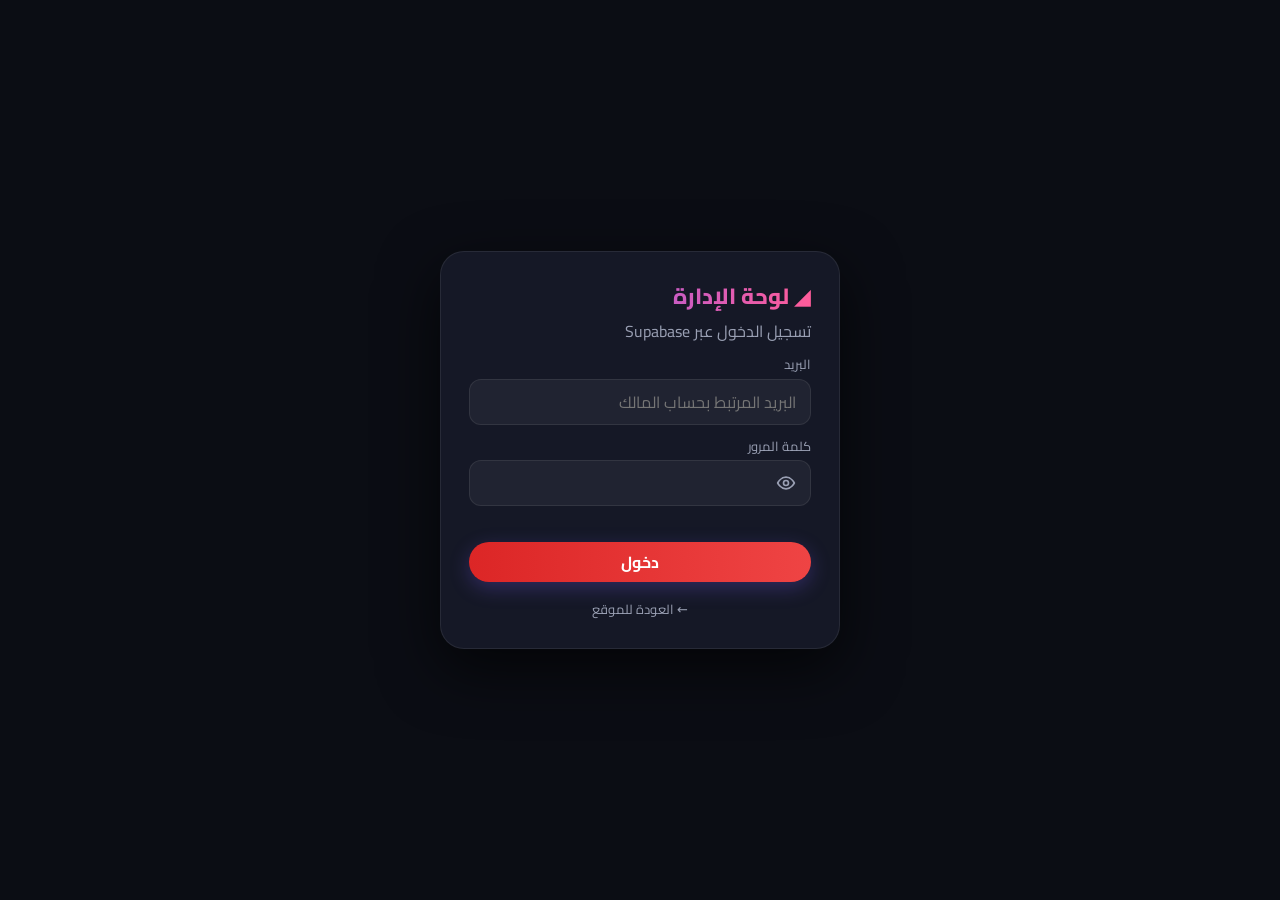
<file: admin.html>
<!DOCTYPE html>
<html lang="ar" dir="rtl">
<head>
<meta charset="utf-8">
<meta name="viewport" content="width=device-width, initial-scale=1">
<meta name="robots" content="noindex, nofollow">
<title>لوحة الإدارة | Galaxite</title>
<link rel="preconnect" href="https://fonts.googleapis.com">
<link href="https://fonts.googleapis.com/css2?family=Cairo:wght@400;600;800&display=swap" rel="stylesheet">
<link rel="icon" href="icon.svg" type="image/svg+xml">
<link rel="stylesheet" href="admin.css">
</head>
<body>
<div id="root"></div>
<script src="data.js"></script>
<script src="auth-config.js"></script>
<script src="supabase-client.js"></script>
<script src="reports.js"></script>
<script src="admin.js"></script>
</body>
</html>
</file>
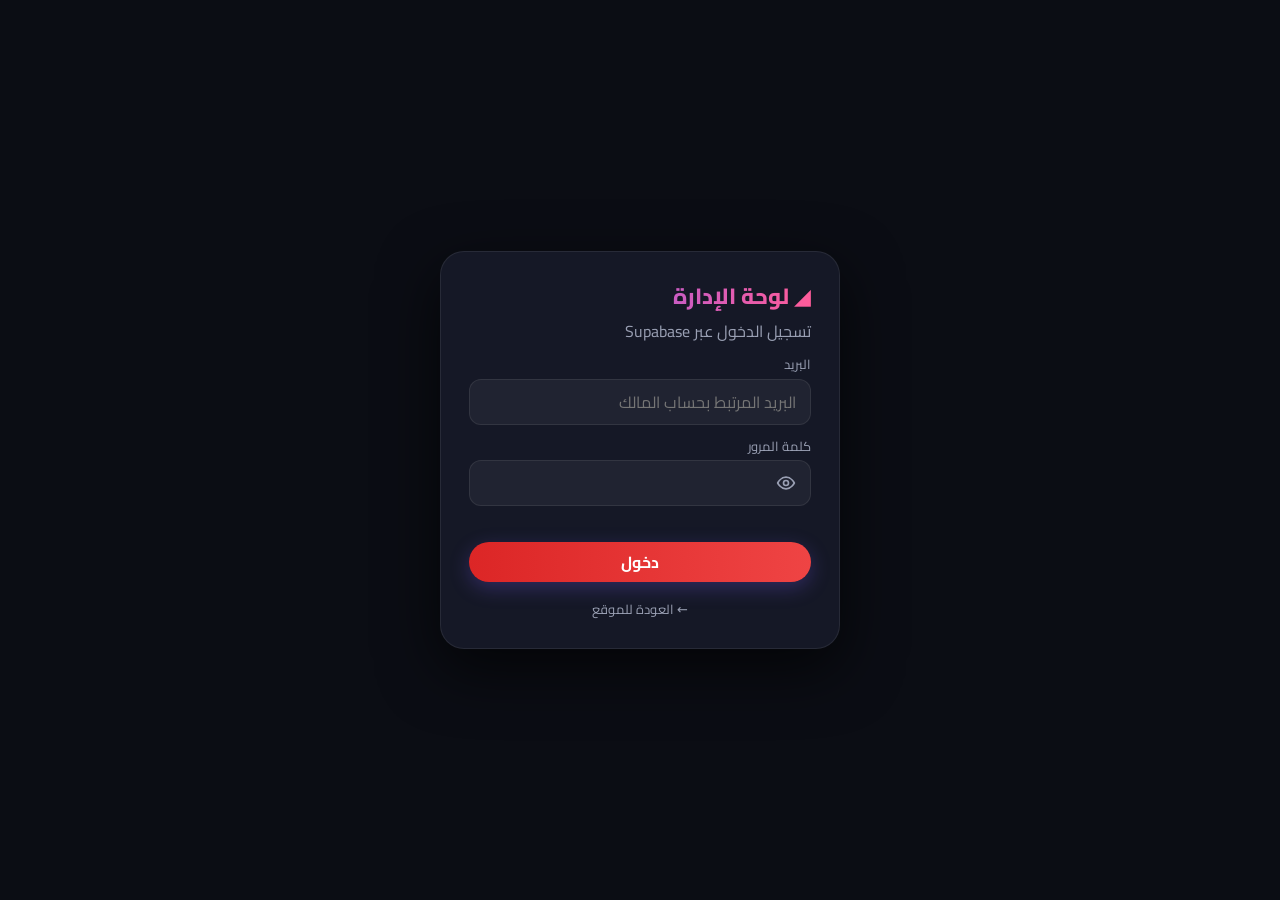
<file: siteadmin.html>
<!doctype html>
<html lang="ar" dir="rtl">
<head>
  <meta charset="utf-8">
  <meta name="viewport" content="width=device-width, initial-scale=1">
  <meta http-equiv="refresh" content="0;url=admin.html">
  <title>Galaxite — لوحة الإدارة</title>
  <script>location.replace("admin.html");</script>
</head>
<body>
  <p>جارٍ تحويلك إلى لوحة الإدارة الآمنة... <a href="admin.html">اضغط هنا إذا لم يتم التحويل</a></p>
</body>
</html>
</file>
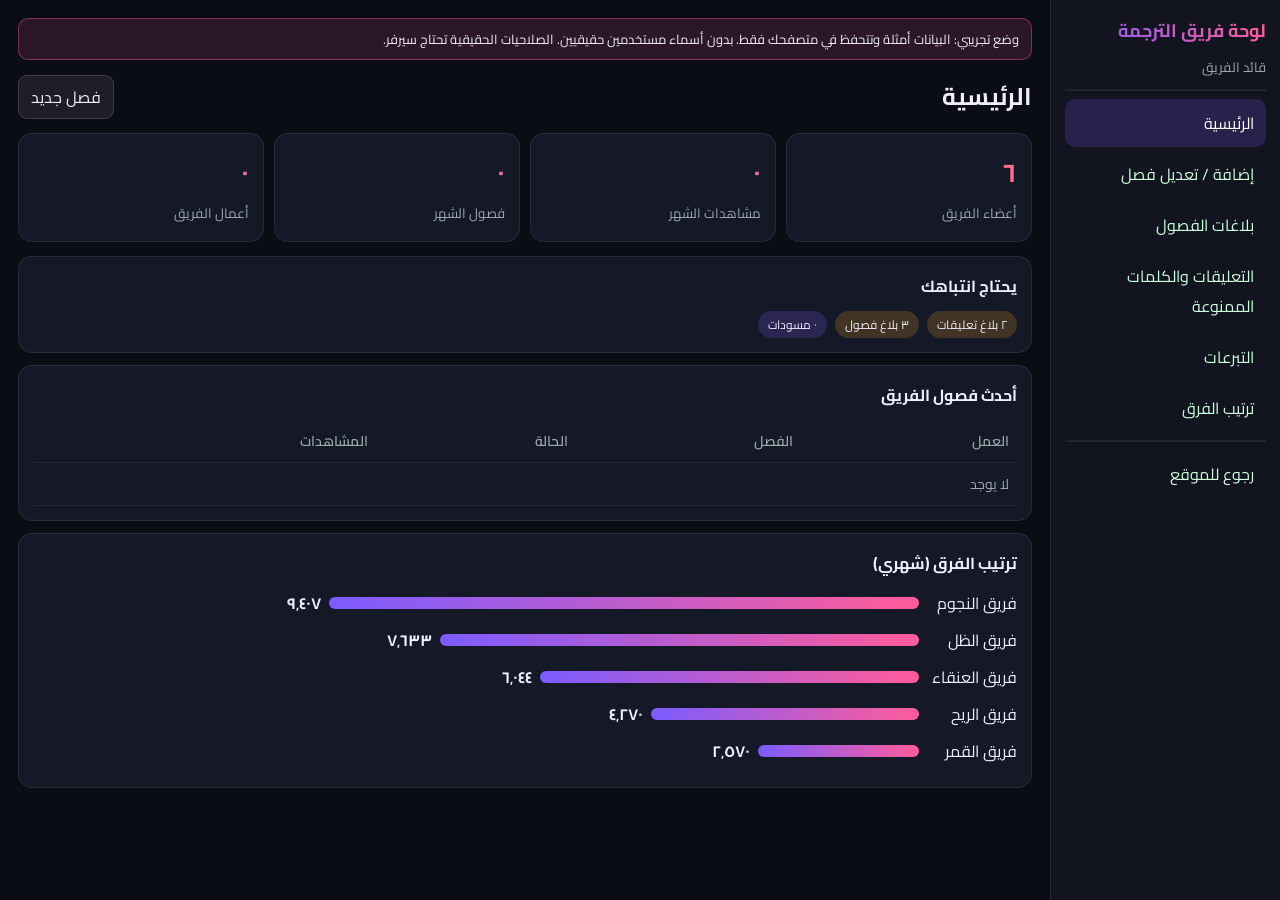
<file: team.html>
<!DOCTYPE html><html lang="ar" dir="rtl"><head><meta charset="utf-8"><meta name="viewport" content="width=device-width,initial-scale=1"><meta name="robots" content="noindex"><title>لوحة فريق الترجمة</title>
<link href="https://fonts.googleapis.com/css2?family=Cairo:wght@400;600;800&display=swap" rel="stylesheet"><link rel="stylesheet" href="panel.css"></head><body><div id="root"></div>
<script src="data.js"></script><script src="panel.js"></script><script src="team.js"></script></body></html>
</file>
<file: admin.css>
*{box-sizing:border-box}
:root{--acc:#7c5cff;--acc2:#ff5c9a;--bg:#0b0d14;--card:#151826;--line:#ffffff14;--mut:#9aa0b4}
body{margin:0;background:var(--bg);color:#e8e8ef;font-family:Cairo,system-ui,"Segoe UI",Tahoma,sans-serif;line-height:1.5}
button,input,select,textarea{font:inherit;color:inherit}
a{color:inherit;text-decoration:none}
.btn{display:inline-flex;align-items:center;gap:6px;min-height:40px;padding:0 16px;border:0;border-radius:999px;background:#ffffff14;cursor:pointer;transition:transform .15s,background .2s}
.btn:hover{background:#ffffff22}.btn:active{transform:scale(.97)}
.btn.pri{background:linear-gradient(90deg,var(--acc),var(--acc2));color:#fff;font-weight:700;box-shadow:0 6px 20px #7c5cff44}
.btn.dan{background:#ef444422;color:#ff8080}
.btn.sm{min-height:32px;padding:0 12px;font-size:13px}
:focus-visible{outline:2px solid #fff;outline-offset:2px}
input,select,textarea{width:100%;padding:10px 14px;border-radius:12px;border:1px solid var(--line);background:#ffffff0d}
input:focus,select:focus,textarea:focus{outline:2px solid var(--acc);border-color:transparent}
label{display:block;font-size:13px;color:var(--mut);margin:12px 0 4px}
.gate{min-height:100vh;display:grid;place-items:center;padding:20px}
.gate .box{width:100%;max-width:400px;background:var(--card);border:1px solid var(--line);border-radius:24px;padding:28px;box-shadow:0 20px 60px #000a}
.logo{font-weight:800;font-size:22px;background:linear-gradient(90deg,var(--acc),var(--acc2));-webkit-background-clip:text;background-clip:text;color:transparent}
.warn{background:#f59e0b1f;border:1px solid #f59e0b55;color:#fbbf24;border-radius:12px;padding:10px 12px;font-size:13px;margin:14px 0}
.err{color:#ff8080;font-size:13px;min-height:20px;margin-top:8px}
.app{display:grid;grid-template-columns:230px 1fr;min-height:100vh}
.side{background:#0f1220;border-inline-end:1px solid var(--line);padding:18px 12px;position:sticky;top:0;height:100vh;display:flex;flex-direction:column;gap:6px}
.side a,.side button.nav{display:flex;align-items:center;gap:10px;padding:10px 14px;border-radius:12px;border:0;background:none;text-align:start;cursor:pointer;color:var(--mut)}
.side a.on{background:linear-gradient(90deg,#7c5cff33,#ff5c9a22);color:#fff}
.side .sp{flex:1}
.main{padding:22px;max-width:1100px;width:100%}
.top{display:flex;flex-wrap:wrap;gap:12px;align-items:center;justify-content:space-between;margin-bottom:18px}
.top h1{margin:0;font-size:24px}
.stats{display:grid;grid-template-columns:repeat(auto-fit,minmax(170px,1fr));gap:14px;margin-bottom:22px}
.stat{background:var(--card);border:1px solid var(--line);border-radius:18px;padding:16px}
.stat b{display:block;font-size:30px;font-weight:800}.stat span{color:var(--mut);font-size:13px}
.panel{background:var(--card);border:1px solid var(--line);border-radius:18px;padding:16px;margin-bottom:18px}
.panel h2{margin:0 0 12px;font-size:17px}
table{width:100%;border-collapse:collapse}
th,td{padding:10px 8px;text-align:start;border-bottom:1px solid var(--line);font-size:14px}
th{color:var(--mut);font-weight:600}
.tw{overflow-x:auto}
.thumb{width:36px;height:52px;border-radius:6px;object-fit:cover;display:block}
.pill{display:inline-block;padding:2px 10px;border-radius:999px;font-size:12px;background:#ffffff14}
.row2{display:grid;grid-template-columns:1fr 1fr;gap:12px}
.modal{position:fixed;inset:0;background:#000b;display:grid;place-items:center;padding:16px;z-index:50;overflow:auto}
.modal .box{width:100%;max-width:560px;background:var(--card);border:1px solid var(--line);border-radius:22px;padding:22px;max-height:94vh;overflow:auto}
.modal h2{margin:0 0 6px}
.acts{display:flex;gap:8px;flex-wrap:wrap;margin-top:16px}
.toast{position:fixed;bottom:20px;inset-inline-start:50%;transform:translateX(50%);background:#22c55e;color:#04210f;padding:10px 20px;border-radius:999px;font-weight:700;z-index:99}
.empty{text-align:center;color:var(--mut);padding:30px}
pre.code{background:#0b0d14;border:1px solid var(--line);border-radius:12px;padding:12px;overflow:auto;direction:ltr;text-align:left;font-size:12px;max-height:260px}
.menu{display:none}
@media (max-width:760px){
 .app{grid-template-columns:1fr}
 .side{position:fixed;bottom:0;top:auto;height:auto;inset-inline:0;flex-direction:row;justify-content:space-around;padding:6px;z-index:20;border-top:1px solid var(--line);border-inline-end:0}
 .side .brand,.side .sp,.side .nav span{display:none}
 .side a,.side button.nav{flex-direction:column;gap:2px;padding:6px 10px;font-size:11px}
 .main{padding:14px 12px 90px}
 .row2{grid-template-columns:1fr}
}
.main,.panel{min-width:0}.tw{max-width:100%}
@media (max-width:760px){#sq{max-width:none!important;flex:1 1 100%}#add,#qa{flex:1 1 100%;justify-content:center}html,body{overflow-x:hidden}}
@media (max-width:760px){
 .side .nav span{display:block!important}.side a,.side button.nav{font-size:10px;padding:6px 6px}
 table:has(#tb) thead{display:none}table:has(#tb),#tb{display:block}
 #tb tr{display:flex;flex-wrap:wrap;align-items:center;gap:6px 10px;padding:12px 0;border-bottom:1px solid var(--line)}
 #tb td{border:0;padding:0}#tb td:nth-child(1){flex:0 0 44px;order:1}#tb td:nth-child(2){flex:1 1 calc(100% - 64px);order:2;font-size:15px}
 #tb td:nth-child(3),#tb td:nth-child(4),#tb td:nth-child(5),#tb td:nth-child(6){order:3;font-size:13px;color:var(--mut)}
 #tb td:nth-child(5)::after{content:" فصل"}#tb td:nth-child(6)::before{content:"⭐ "}
 #tb td:nth-child(7){order:4;flex:1 1 100%;display:flex;gap:8px}#tb td:nth-child(7) .btn{flex:1;justify-content:center;min-height:40px}
 #tb td.empty{flex:1 1 100%}
}
.gchips{display:flex;flex-wrap:wrap;gap:6px;margin-top:8px}
.stat small.up{display:block;color:#3ddc84;margin-top:4px}
.warn{background:#f59e0b14;border:1px solid #f59e0b40;border-radius:12px;padding:10px 14px;margin-bottom:14px;font-size:14px;line-height:1.7}
.side a.on{background:linear-gradient(90deg,#dc262644,#dc262618)}.btn.pri{background:linear-gradient(90deg,#dc2626,#ef4444)}
.side{overflow:auto}

/* Password visibility control: keep the eye inside the right edge of the LTR input. */
.admin-pw{position:relative;display:block;width:100%;direction:ltr}
.admin-pw input{width:100%;box-sizing:border-box;padding-right:48px;padding-left:12px;padding-inline-start:12px;padding-inline-end:48px}
.admin-pw-toggle{position:absolute;right:8px;left:auto;top:50%;transform:translateY(-50%);width:34px;height:34px;display:grid;place-items:center;padding:0;border:0;border-radius:8px;background:transparent;color:var(--mut);cursor:pointer;z-index:2}
.admin-pw-toggle:hover{color:#fff;background:#ffffff12}
.admin-pw-toggle .eye-closed{display:none}
.admin-pw-toggle[aria-pressed="true"] .eye-open{display:none}
.admin-pw-toggle[aria-pressed="true"] .eye-closed{display:block}
</file>
<file: panel.css>
*{box-sizing:border-box}body{margin:0;background:#0b0d14;color:#eef;font-family:Cairo,system-ui,sans-serif}
.app{display:grid;grid-template-columns:230px 1fr;min-height:100vh}.side{background:#12141f;border-inline-end:1px solid #ffffff14;padding:14px;position:sticky;top:0;height:100vh;overflow:auto}
.side h1{font-size:18px;margin:0 0 4px;background:linear-gradient(90deg,#7c5cff,#ff5c9a);-webkit-background-clip:text;color:transparent}.side small{color:#9aa}
.side a{display:block;padding:9px 12px;border-radius:10px;color:#cfd;text-decoration:none;margin:3px 0;cursor:pointer}.side a.on,.side a:hover{background:#7c5cff33;color:#fff}
.main{padding:18px;max-width:1100px;width:100%}.bar{display:flex;justify-content:space-between;align-items:center;gap:10px;flex-wrap:wrap;margin-bottom:14px}.bar h2{margin:0}
.demo{background:#ff5c9a22;border:1px solid #ff5c9a66;border-radius:10px;padding:8px 12px;font-size:13px;margin-bottom:14px}
.cards{display:grid;grid-template-columns:repeat(auto-fit,minmax(160px,1fr));gap:10px;margin-bottom:14px}.c{background:#151826;border:1px solid #ffffff14;border-radius:14px;padding:14px}.c b{display:block;font-size:26px;color:#ff6b8f}.c small{color:#9aa}
.p{background:#151826;border:1px solid #ffffff14;border-radius:14px;padding:14px;margin-bottom:12px;overflow-x:auto}.p h3{margin:0 0 10px;font-size:16px}
table{width:100%;border-collapse:collapse;font-size:14px}th,td{padding:8px;text-align:start;border-bottom:1px solid #ffffff10}th{color:#9aa;font-weight:600}
button,.btn{background:#ffffff14;border:1px solid #ffffff22;color:inherit;border-radius:9px;padding:6px 12px;font:inherit;cursor:pointer}button.pri{background:linear-gradient(90deg,#7c5cff,#ff5c9a);border:0;color:#fff}button.dg{background:#e5484d33;border-color:#e5484d88}
input,select,textarea{background:#ffffff0f;border:1px solid #ffffff22;border-radius:9px;color:inherit;font:inherit;padding:8px;width:100%}label{display:block;margin:8px 0 3px;color:#9aa;font-size:13px}
.g2{display:grid;grid-template-columns:1fr 1fr;gap:10px}.pill{background:#7c5cff33;border-radius:999px;padding:2px 10px;font-size:12px}.pill.ok{background:#2fb86a33}.pill.no{background:#e5484d33}.pill.wr{background:#f5a62333}
.bars div{display:flex;align-items:center;gap:8px;margin:7px 0}.bars i{display:block;height:12px;border-radius:6px;background:linear-gradient(90deg,#7c5cff,#ff5c9a)}.bars span{min-width:90px}
.row{display:flex;gap:8px;flex-wrap:wrap;align-items:center}.up li{display:flex;gap:8px;align-items:center;background:#ffffff0a;border-radius:8px;padding:6px 10px;margin:4px 0;list-style:none}.up{padding:0}
.sw{display:flex;gap:8px;align-items:center}.sw input{width:auto}.toast{position:fixed;bottom:20px;inset-inline:0;margin:auto;width:fit-content;background:#2fb86a;color:#fff;padding:10px 18px;border-radius:99px}
@media(max-width:800px){.app{grid-template-columns:1fr}.side{position:static;height:auto;display:flex;flex-wrap:wrap;gap:4px}.g2{grid-template-columns:1fr}}
.btn{text-decoration:none;display:inline-block}
</file>
